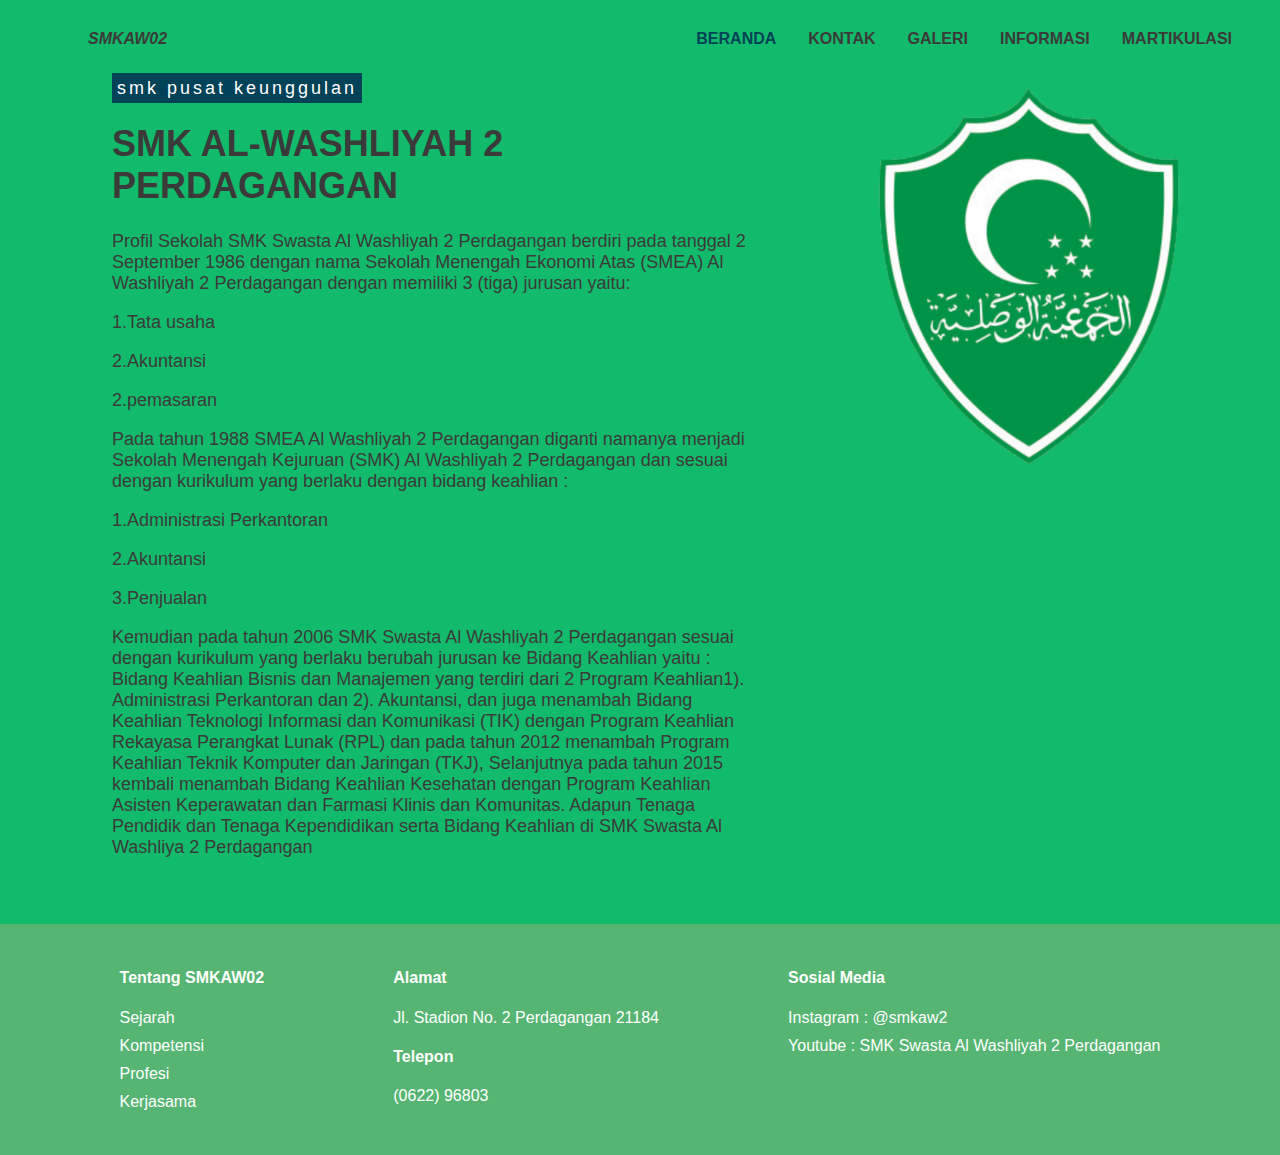
<file: index.html>
<html>
    <head>
        <title>SMK AL-WASHLIYAH 2 PERDAGANGAN</title>
        <link href="df.css" rel="stylesheet">
        <link rel="website icon" href="1.png">
    </head>
    <body>
        <div class="container">
            <nav>
                <ul>
                    <li class="logo"><a class="logo-text">SMKAW02</a></li>
                    <li><a href="martikulasi.html">MARTIKULASI</a></li>
                    <li><a href="informasi.html">INFORMASI</a></li>
                    <li><a href="galery.html">GALERI</a></li>
                    <li><a href="kontak.html">KONTAK</a></li>
                    <li><a class="active" href="index.html">BERANDA</a></li>
                </ul>
            </nav>
        </div>
        <div class="content1">
            <div class="text1">
                 <div class="text">
                       <p id="tag">
                            <mark>smk pusat keunggulan</mark>
                       </p>
                       <h1>SMK AL-WASHLIYAH 2 PERDAGANGAN</h1>
                       <p>Profil Sekolah 
                        SMK Swasta Al Washliyah 2 Perdagangan berdiri pada tanggal 2 September 1986 dengan nama Sekolah Menengah Ekonomi Atas (SMEA) Al Washliyah 2 Perdagangan dengan memiliki 3 (tiga) jurusan yaitu:
                       <p> 1.Tata usaha</p>
                       <p> 2.Akuntansi</p>
                       <p> 2.pemasaran</p>
                      
                        
                        
                        <p>Pada tahun 1988 SMEA Al Washliyah 2 Perdagangan diganti namanya menjadi Sekolah Menengah Kejuruan (SMK) Al Washliyah 2 Perdagangan dan sesuai dengan kurikulum yang berlaku dengan bidang keahlian :</p>
                 <p>1.Administrasi Perkantoran</p>
                      <p>  2.Akuntansi</p>
                       <p> 3.Penjualan</p>
                        
                       <p> Kemudian pada tahun 2006 SMK Swasta Al Washliyah 2 Perdagangan sesuai dengan kurikulum yang berlaku berubah jurusan ke Bidang Keahlian yaitu : Bidang Keahlian Bisnis dan Manajemen yang terdiri dari 2 Program Keahlian1). Administrasi Perkantoran dan 2). Akuntansi, dan juga menambah Bidang Keahlian Teknologi Informasi dan Komunikasi (TIK) dengan Program Keahlian Rekayasa Perangkat Lunak (RPL) dan pada tahun 2012 menambah Program Keahlian Teknik Komputer dan Jaringan (TKJ), Selanjutnya pada tahun 2015 kembali menambah Bidang Keahlian Kesehatan dengan Program Keahlian Asisten Keperawatan dan Farmasi Klinis dan Komunitas.
                        Adapun Tenaga Pendidik dan Tenaga Kependidikan serta Bidang Keahlian di SMK Swasta Al Washliya 2 Perdagangan</p>
                        
                     
                       </p>
                  </div>
              </div>
              <img src="img/1.png" />
       </div>
       <div class="clearfix"></div>
       <footer class="footer-main">
           <div class="footer-grid">   
                 <section class="footer-1">
                   <h4>Tentang SMKAW02</h4>
                     <p>Sejarah</p>
                     <p>Kompetensi</p>
                     <p>Profesi</p>
                     <p>Kerjasama</p>
                 </section>
                <section class="footer-2">
                   <h4>Alamat</h4>
                   <p>Jl. Stadion No. 2 Perdagangan 21184</p>
                   <h4>Telepon</h4>
                   <p>(0622) 96803 </p>
                 </section>
                <section class="footer-3">
                  <h4>Sosial Media</h4>
                    <p>Instagram : @smkaw2</p>
                    <p>Youtube : SMK Swasta Al Washliyah 2 Perdagangan</p>
                </section>
           </div>
       </footer>
    </body>
</html>
</file>
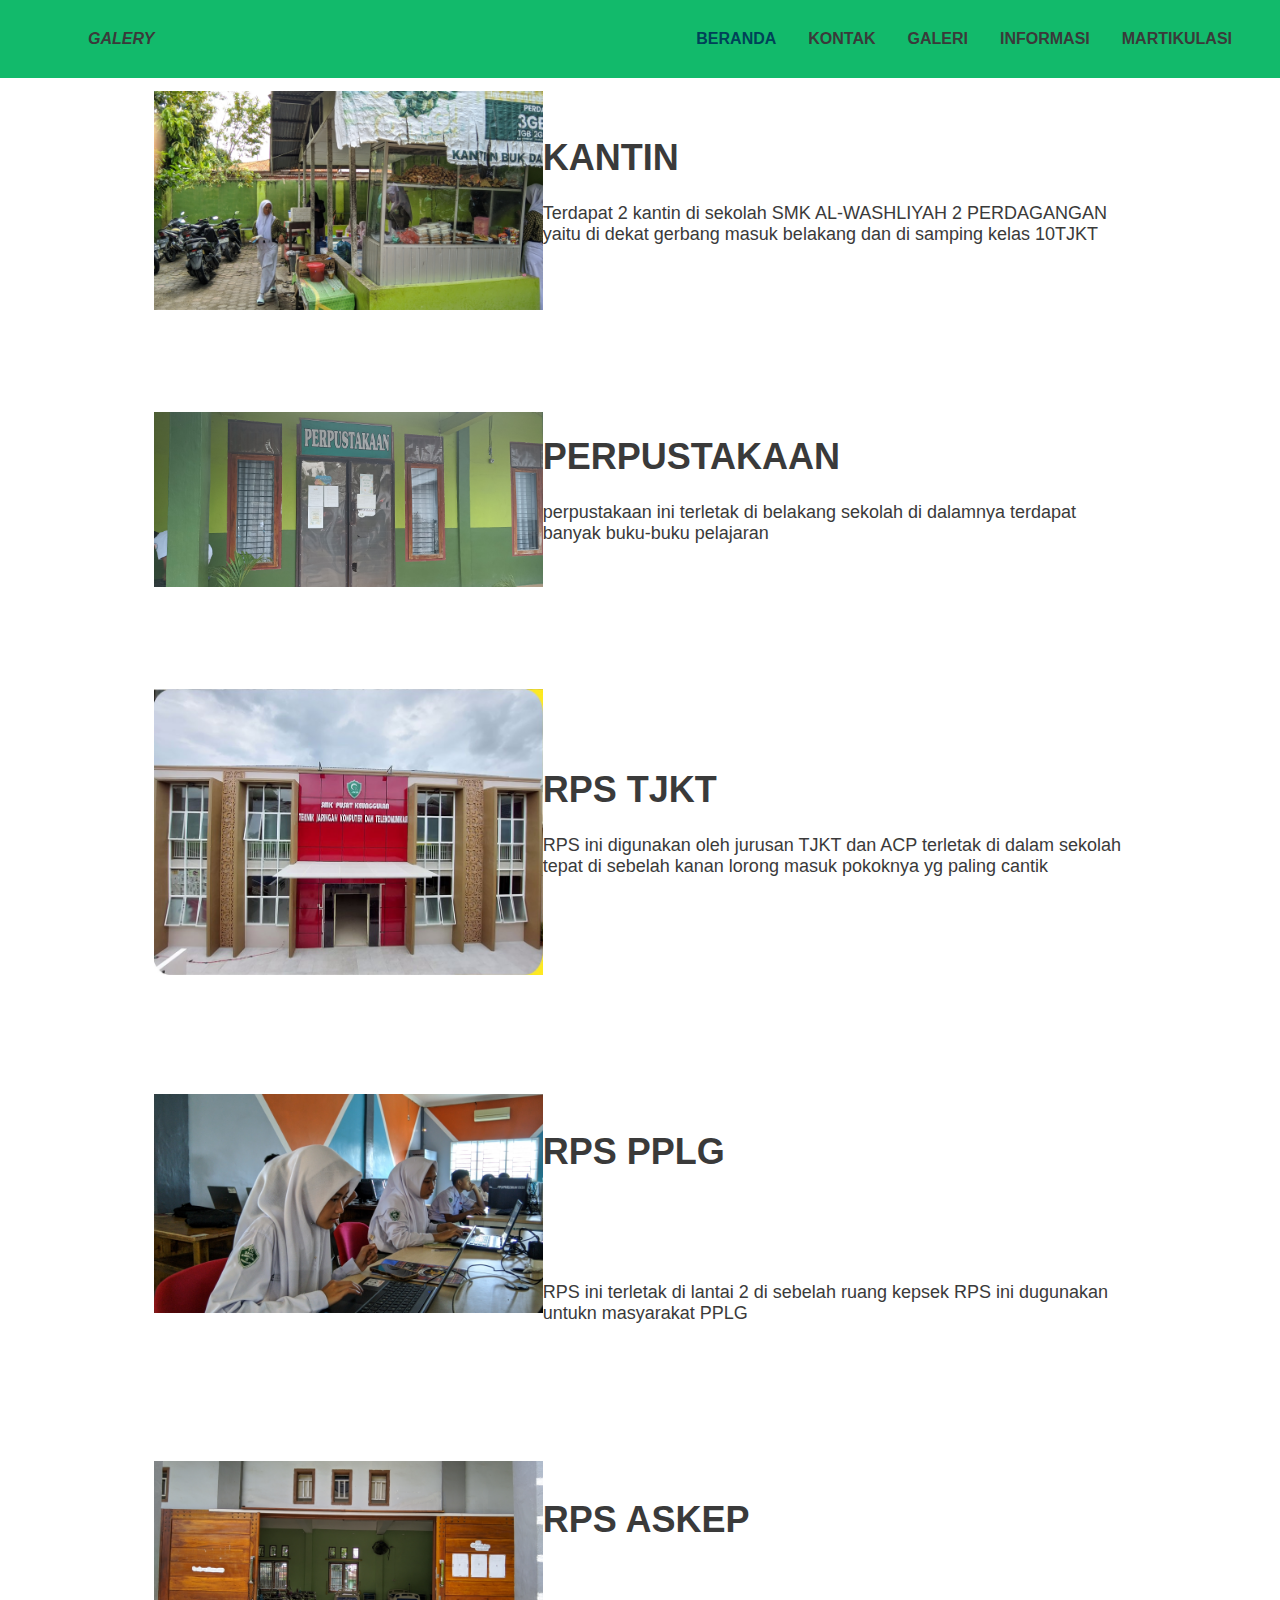
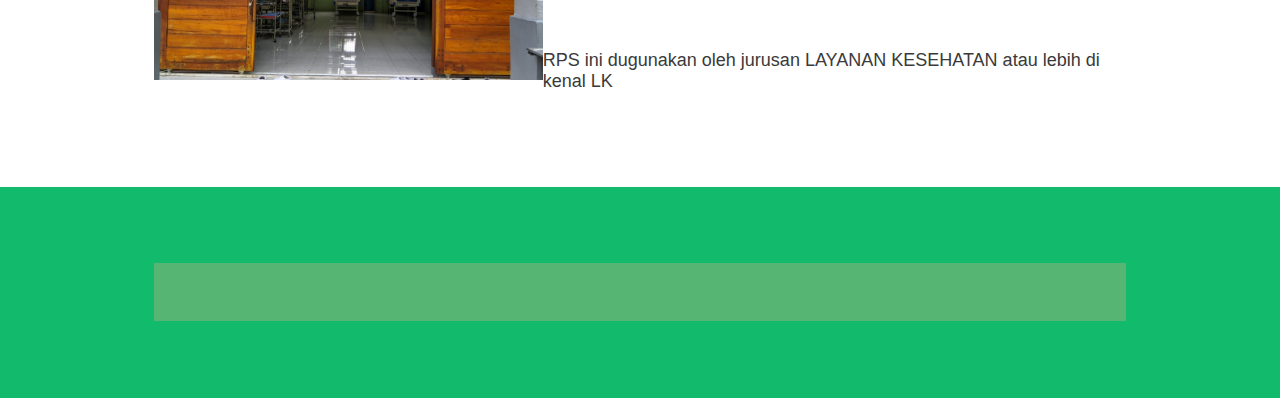
<file: galery.html>
<!DOCTYPE html>
<html lang="en">
<head>
    <meta charset="UTF-8">
    <meta name="viewport" content="width=device-width, initial-scale=1.0">
    <title>GALERY SMK AL-WASHLIYAH 2 PERDAGANGAN</title>
    <link href="df.css" rel="stylesheet">
    <link rel="stylesheet" href="">
    <link rel="website icon" href="1.png">
</head>
<body>
    <div class="container">
        <nav>
            <ul>
                <li class="logo"><a class="logo-text">GALERY </a></li>
                <li><a href="martikulasi.html">MARTIKULASI</a></li>
                <li><a href="informasi.html">INFORMASI</a></li>
                <li><a href="galery.html">GALERI</a></li>
                <li><a href="kontak.html">KONTAK</a></li>
                <li><a class="active" href="index.html">BERANDA</a></li>
            </ul>
        </nav>
    </div>
    <div class="content3">
        <img src="img/kantin2.jpg" />
        <div class="text2">
            <div class="">
                <h1>KANTIN</h1>
                <p>Terdapat 2 kantin di sekolah SMK AL-WASHLIYAH 2 PERDAGANGAN yaitu di dekat gerbang masuk belakang dan di samping kelas 10TJKT </p>
            </div>
        </div>
            
    </div>
    <div class="content3">
        <img src="img/perpus.jpg" />
        <div class="text2">
            <div class="">
                <h1>PERPUSTAKAAN</h1>
                <p>perpustakaan ini terletak di belakang sekolah di dalamnya terdapat banyak buku-buku pelajaran</p>
            </div>
        </div>
            
    </div>
    <div class="content3">
        <img src="img/labtjkt1.jpeg" />
        <div class="text2">
            <div class="">
                <h1>RPS TJKT</h1>
                <p>RPS ini digunakan oleh jurusan TJKT dan ACP terletak di dalam sekolah tepat di sebelah kanan lorong masuk pokoknya yg paling cantik</p>
            </div>
        </div>
            
    </div>
  
    <div class="content3">
        <img src="img/leb.jpg" />
        <div class="text2">
            <div class="">
                <div class="text2"><h1>RPS PPLG</h1></div>
                <p>RPS ini terletak di lantai 2 di sebelah ruang kepsek RPS ini dugunakan untukn masyarakat PPLG</p>
            </div>
        </div>
            
    </div>
    <div class="content3">
        <img src="img/lk.jpg" />
        <div class="text2">
            <div class="">
                <div class="text2"><h1>RPS ASKEP</h1></div>
                <p>RPS ini dugunakan oleh jurusan LAYANAN KESEHATAN atau lebih di kenal LK</p>
            </div>
        </div>
            
    </div>
    <div class="content4">
        <div class="clearfix"></div>
        <footer class="footer-main">
            <div class="footer-grid">   
                  <section class="footer-1">
                  
                  </section>
                 <section class="footer-2">
                   
                  </section>
                 <section class="footer-3">
                  
                 </section>
            </div>
        </footer>
    </div>
 
    
</body>
</html>
</file>
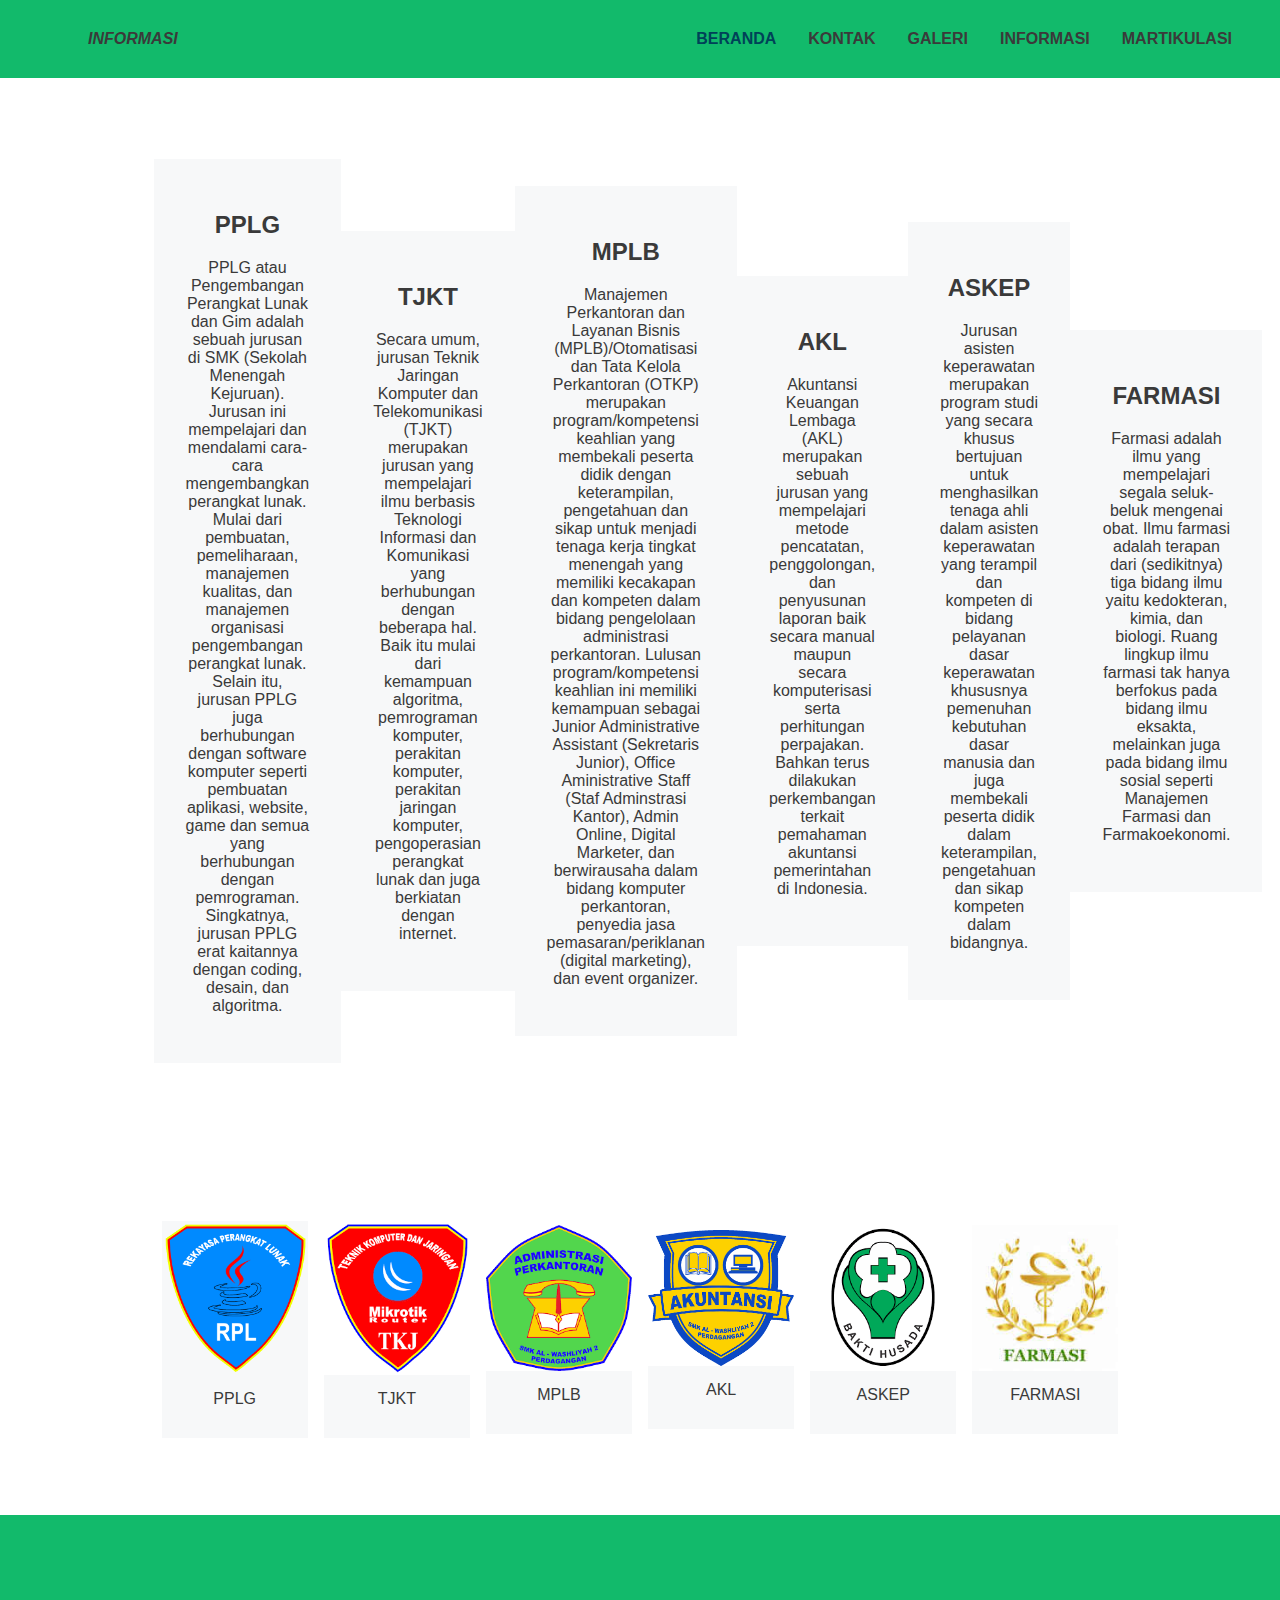
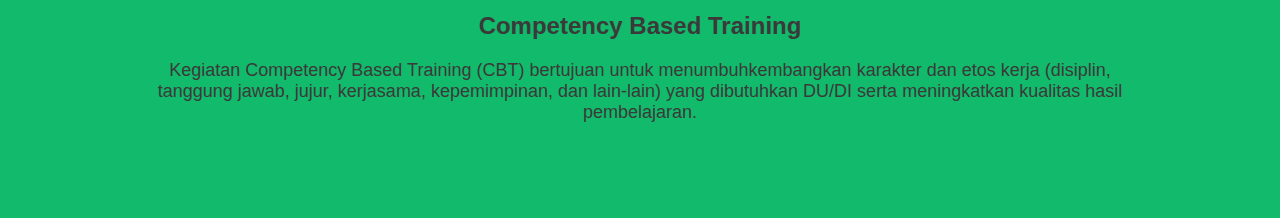
<file: informasi.html>
<html>
    <head>
        <title>INFORMASI SMK AL-WASHLIYAH 2 PERDAGANGAN</title>
        <link href="df.css" rel="stylesheet">
        <link rel="website icon" href="1.png">
    </head>
    <body>
        <div class="container">
            <nav>
                <ul>
                    <li class="logo"><a class="logo-text">INFORMASI </a></lLIYAH i>
                    <li><a href="martikulasi.html">MARTIKULASI</a></li>
                    <li><a href="informasi.html">INFORMASI</a></li>
                    <li><a href="galery.html">GALERI</a></li>
                    <li><a href="kontak.html">KONTAK</a></li>
                    <li><a class="active" href="index.html">BERANDA</a></li>
                </ul>
            </nav>
        </div>
        
        <div class="content2">
            <div class="card">
                
                <h2><b>PPLG</b></h2> 
                <p>PPLG atau Pengembangan Perangkat Lunak dan Gim adalah sebuah jurusan di SMK (Sekolah Menengah Kejuruan). Jurusan ini mempelajari dan mendalami cara-cara mengembangkan perangkat lunak. Mulai dari pembuatan, pemeliharaan, manajemen kualitas, dan manajemen organisasi pengembangan perangkat lunak.

                    Selain itu, jurusan PPLG juga berhubungan dengan software komputer seperti pembuatan aplikasi, website, game dan semua yang berhubungan dengan pemrograman. Singkatnya, jurusan PPLG erat kaitannya dengan coding, desain, dan algoritma.</p> 
            </div>
            <div class="card">
                <h2><b>TJKT</b></h2> 
                <p>Secara umum, jurusan Teknik Jaringan Komputer dan Telekomunikasi (TJKT) merupakan jurusan yang mempelajari ilmu berbasis Teknologi Informasi dan Komunikasi yang berhubungan dengan beberapa hal. Baik itu mulai dari kemampuan algoritma, pemrograman komputer, perakitan komputer, perakitan jaringan komputer, pengoperasian perangkat lunak dan juga berkiatan dengan internet. </p> 
            </div>
            <div class="card">
                <h2><b>MPLB</b></h2> 
                <p>Manajemen Perkantoran dan Layanan Bisnis (MPLB)/Otomatisasi dan Tata Kelola Perkantoran (OTKP) merupakan program/kompetensi keahlian yang membekali peserta didik dengan keterampilan, pengetahuan dan sikap untuk menjadi tenaga kerja tingkat menengah yang memiliki kecakapan dan kompeten dalam bidang pengelolaan administrasi perkantoran. Lulusan program/kompetensi keahlian ini memiliki kemampuan sebagai Junior Administrative Assistant (Sekretaris Junior), Office Aministrative Staff (Staf Adminstrasi Kantor), Admin Online, Digital Marketer, dan berwirausaha dalam bidang komputer perkantoran, penyedia jasa pemasaran/periklanan (digital marketing), dan event organizer.</p> 
            </div>
            <div class="card">
                <h2><b>AKL</b></h2> 
                <p>Akuntansi Keuangan Lembaga (AKL) merupakan sebuah jurusan yang mempelajari metode pencatatan, penggolongan, dan penyusunan laporan baik secara manual maupun secara komputerisasi serta perhitungan perpajakan. Bahkan terus dilakukan perkembangan terkait pemahaman akuntansi pemerintahan di Indonesia.</p> 
            </div>
            <div class="card">
                <h2><b>ASKEP</b></h2> 
                <p>Jurusan asisten keperawatan merupakan program studi yang secara khusus bertujuan untuk menghasilkan tenaga ahli dalam asisten keperawatan yang terampil dan kompeten di bidang pelayanan dasar keperawatan khususnya pemenuhan kebutuhan dasar manusia dan juga membekali peserta didik dalam keterampilan, pengetahuan dan sikap kompeten dalam bidangnya.</p> 
            </div>
            <div class="card">
                <h2><b>FARMASI</b></h2> 
                <p>Farmasi adalah ilmu yang mempelajari segala seluk-beluk mengenai obat. Ilmu farmasi adalah terapan dari (sedikitnya) tiga bidang ilmu yaitu kedokteran, kimia, dan biologi. Ruang lingkup ilmu farmasi tak hanya berfokus pada bidang ilmu eksakta, melainkan juga pada bidang ilmu sosial seperti Manajemen Farmasi dan Farmakoekonomi.</p> 
            </div>
        </div>
        <div class="content5">
            <div class="responsive">
                <div class="gallery">
                    <a target="_blank" href="img/html.png">
                        <img src="img/ij.png" width="600" height="400">
                    </a>
                    <div class="desc">PPLG</div>
                </div>
            </div>
            <div class="responsive">
                <div class="gallery">
                    <a target="_blank" href="img/html.png">
                        <img src="img/tkj.png" width="600" height="400">
                    </a>
                    <div class="desc">TJKT</div>
                </div>
            </div>
            <div class="responsive">
                <div class="gallery">
                    <a target="_blank" href="img/html.png">
                        <img src="img/mplb.png" width="600" height="400">
                    </a>
                    <div class="desc">MPLB</div>
                </div>
            </div>
            <div class="responsive">
                <div class="gallery">
                    <a target="_blank" href="img/html.png">
                        <img src="img/akl.png" width="600" height="400">
                    </a>
                    <div class="desc">AKL</div>
                </div>
            </div>
            <div class="responsive">
                <div class="gallery">
                    <a target="_blank" href="img/css.png">
                        <img src="img/as.png" width="600" height="400">
                    </a>
                    <div class="desc">ASKEP</div>
                </div>
            </div>
            <div class="responsive">
                <div class="gallery">
                    <a target="_blank" href="img/html.png">
                        <img src="img/farm.jpeg" width="600" height="400">
                    </a>
                    <div class="desc">FARMASI</div>
                </div>
            </div>
        </div>
        <div class="content4">
            <h2>Competency Based Training</h2>
            <p>Kegiatan Competency Based Training (CBT) bertujuan untuk menumbuhkembangkan karakter dan etos kerja (disiplin, tanggung jawab, jujur, kerjasama, kepemimpinan, dan lain-lain) yang dibutuhkan DU/DI serta meningkatkan kualitas hasil pembelajaran. 
              </p>
        </div>
    </body>
</html>
</file>
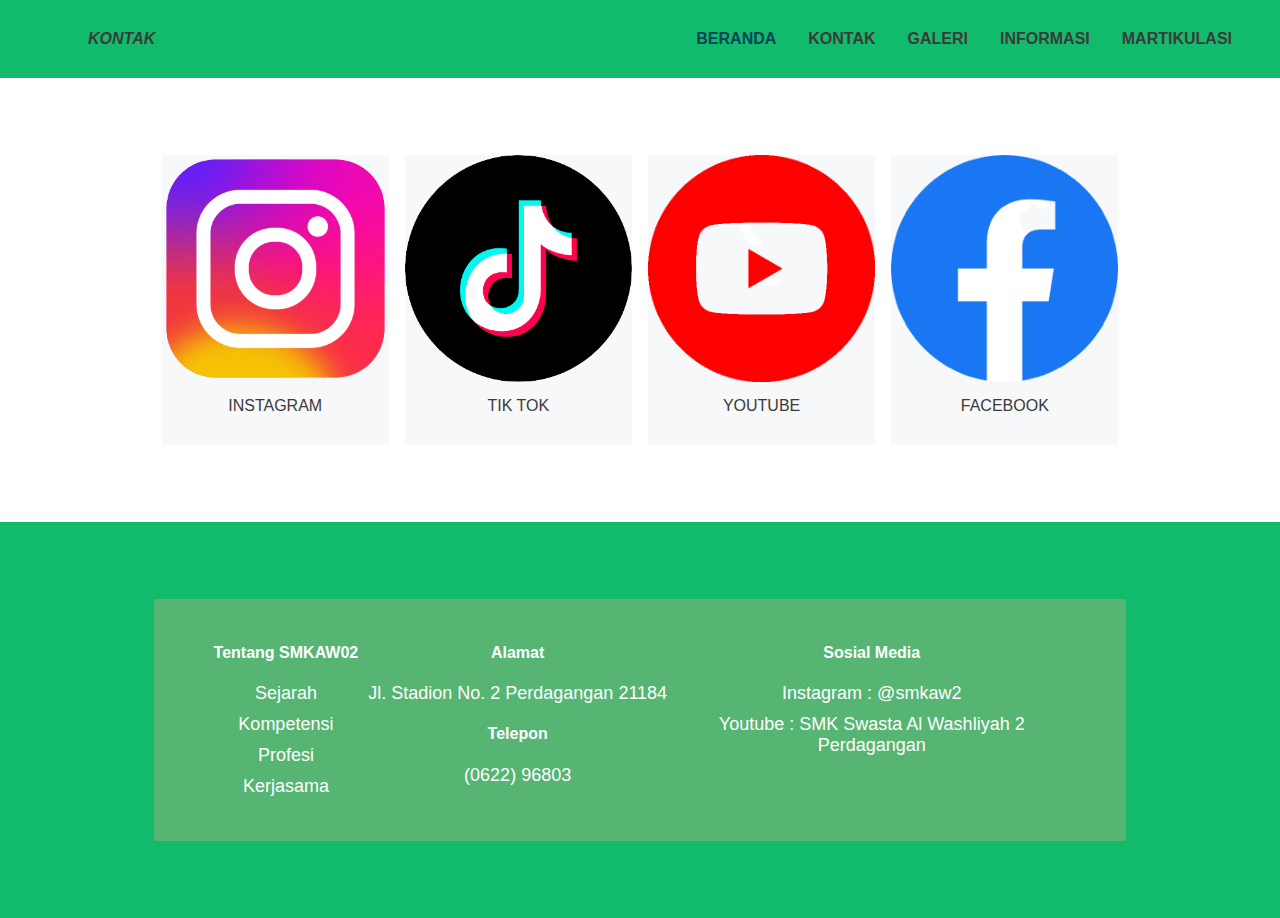
<file: kontak.html>
<html>
    <head>
        <title>KONTAK SMK AL-WASHLIYAH 2 PERDAGANGAN</title>
        <link href="df.css" rel="stylesheet">
        <link rel="website icon" href="1.png">
    </head>
    <body>
        <div class="container">
            <nav>
                <ul>
                    <li class="logo"><a class="logo-text">KONTAK</a></li>
                    <li><a href="martikulasi.html">MARTIKULASI</a></li>
                    <li><a href="informasi.html">INFORMASI</a></li>
                    <li><a href="galery.html">GALERI</a></li>
                    <li><a href="kontak.html">KONTAK</a></li>
                    <li><a class="active" href="index.html">BERANDA</a></li>
                </ul>
            </nav>
        </div>
        
      
        <div class="content5">
           
            <div class="responsive">
                <div class="gallery">
                    <a target="_blank" href="https://instagram.com/smkaw2">
                        <img src="img/ig.png" width="600" height="400">
                    </a>
                    <div class="desc">INSTAGRAM</div>
                </div>
            </div>
            <div class="responsive">
                <div class="gallery">
                    <a target="_blank" href="https://www.tiktok.com/@smkaw2">
                        <img src="img/tt.png" width="600" height="400">
                    </a>
                    <div class="desc">TIK TOK</div>
                </div>
            </div>
            <div class="responsive">
                <div class="gallery">
                    <a target="_blank" href="https://youtube.com/@smkswastaalwashliyah2perda894">
                        <img src="img/yt.png" width="600" height="400">
                    </a>
                    <div class="desc">YOUTUBE</div>
                </div>
            </div>
            <div class="responsive">
                <div class="gallery">
                    <a target="_blank" href="https://www.facebook.com/smkaw2pdn">
                        <img src="img/fb.png" width="600" height="400">
                    </a>
                    <div class="desc">FACEBOOK</div>
                </div>
            </div>
          
        </div>
        <div class="content4">
            <div class="clearfix"></div>
            <footer class="footer-main">
                <div class="footer-grid">   
                      <section class="footer-1">
                        <h4>Tentang SMKAW02</h4>
                          <p>Sejarah</p>
                          <p>Kompetensi</p>
                          <p>Profesi</p>
                          <p>Kerjasama</p>
                      </section>
                     <section class="footer-2">
                        <h4>Alamat</h4>
                        <p>Jl. Stadion No. 2 Perdagangan 21184</p>
                        <h4>Telepon</h4>
                        <p>(0622) 96803 </p>
                      </section>
                     <section class="footer-3">
                       <h4>Sosial Media</h4>
                         <p>Instagram : @smkaw2</p>
                         <p>Youtube : SMK Swasta Al Washliyah 2 Perdagangan</p>
                     </section>
                </div>
            </footer>
        </div>
    </body>
</html>
</file>
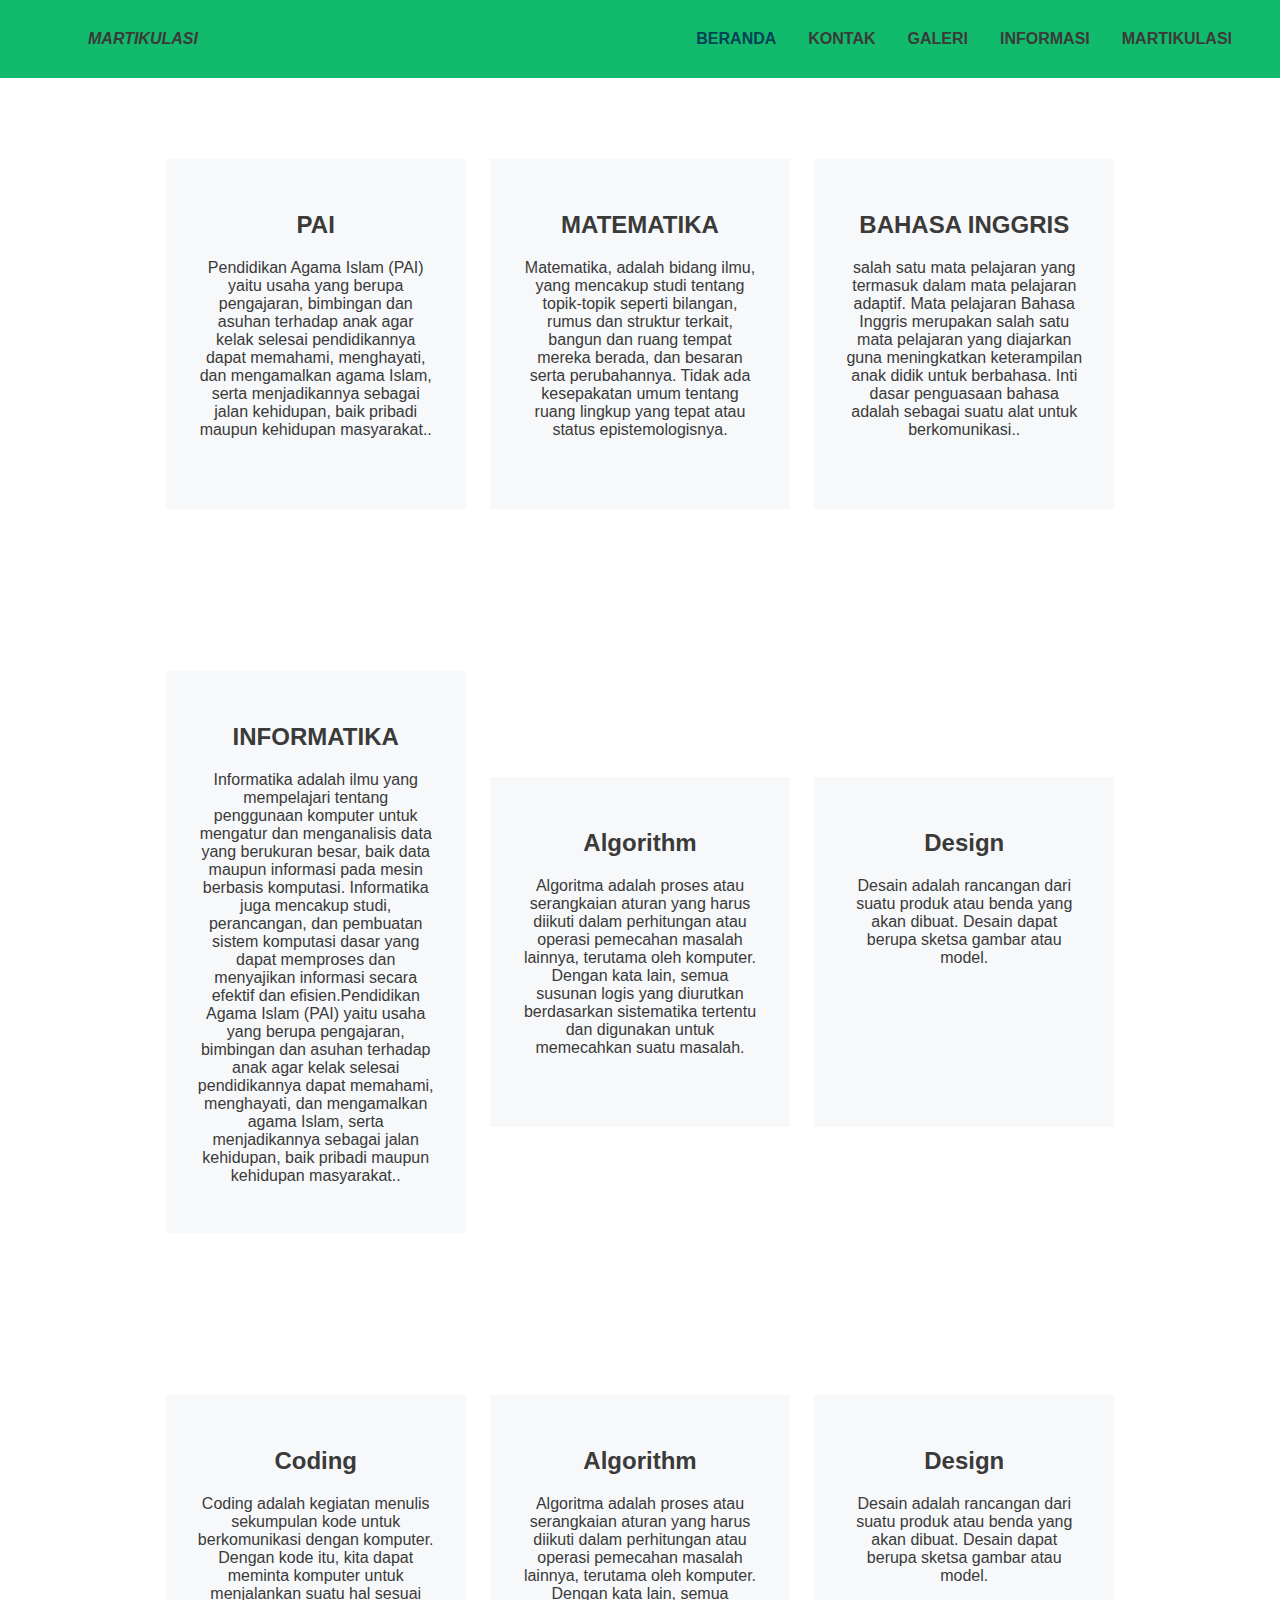
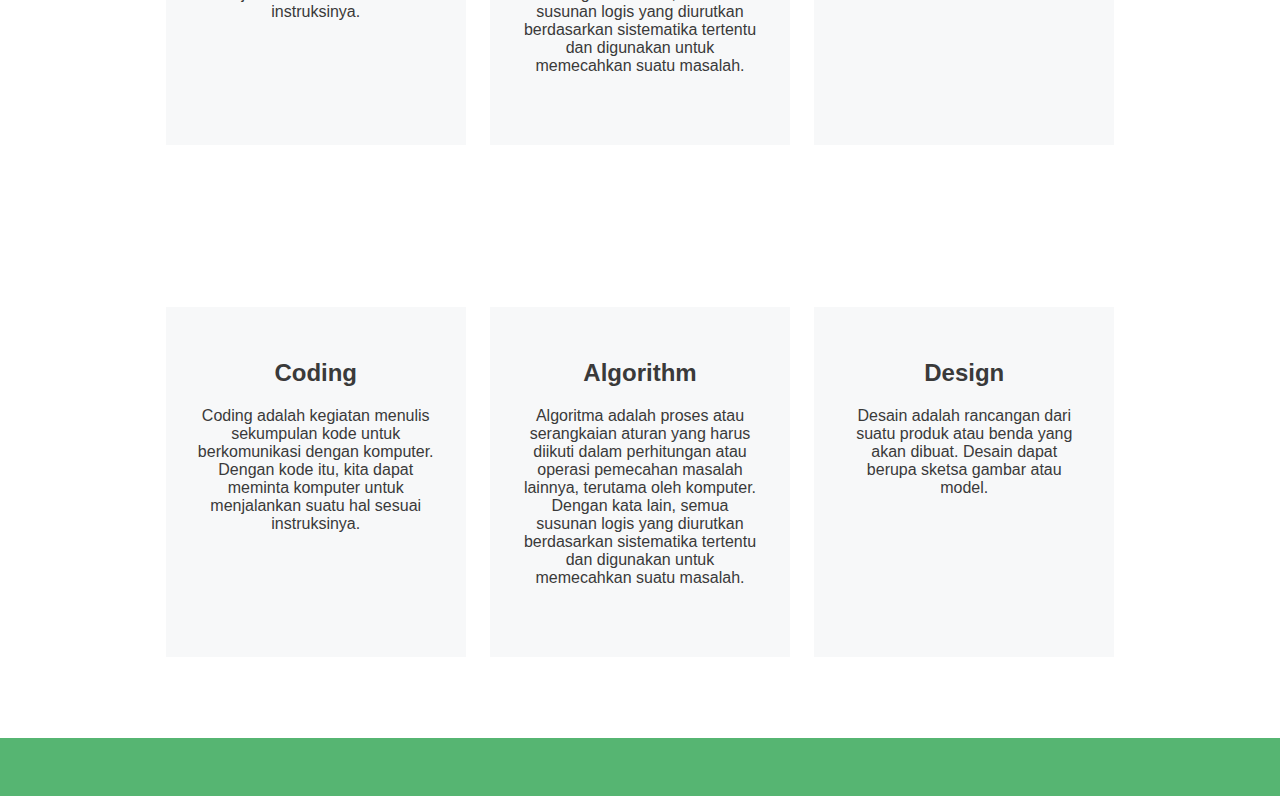
<file: martikulasi.html>
<html>
    <head>
        <title>MARTIKULASI SMK AL-WASHLIYAH 2 PERDAGANGAN</title>
        <link href="df.css" rel="stylesheet">
        <link rel="website icon" href="1.png">
    </head>
    <body>
        <div class="container">
            <nav>
                <ul>
                    <li class="logo"><a class="logo-text">MARTIKULASI</a></li>
                    <li><a href="martikulasi.html">MARTIKULASI</a></li>
                    <li><a href="informasi.html">INFORMASI</a></li>
                    <li><a href="galery.html">GALERI</a></li>
                    <li><a href="kontak.html">KONTAK</a></li>
                    <li><a class="active" href="index.html">BERANDA</a></li>
                </ul>
            </nav>
        </div>
        <div class="content2">
            <div class="card">
                <h2><b>PAI</b></h2> 
                <p>Pendidikan Agama Islam (PAI) yaitu usaha yang berupa pengajaran, bimbingan dan asuhan terhadap anak agar kelak selesai pendidikannya dapat memahami, menghayati, dan mengamalkan agama Islam, serta menjadikannya sebagai jalan kehidupan, baik pribadi maupun kehidupan masyarakat..</p> 
            </div>
            <div class="card">
                <h2><b>MATEMATIKA</b></h2> 
                <p>Matematika, adalah bidang ilmu, yang mencakup studi tentang topik-topik seperti bilangan, rumus dan struktur terkait, bangun dan ruang tempat mereka berada, dan besaran serta perubahannya. Tidak ada kesepakatan umum tentang ruang lingkup yang tepat atau status epistemologisnya.</p> 
            </div>
            <div class="card">
                <h2><b>BAHASA INGGRIS</b></h2> 
                <p>salah satu mata pelajaran yang termasuk dalam mata pelajaran adaptif. Mata pelajaran Bahasa Inggris merupakan salah satu mata pelajaran yang diajarkan guna meningkatkan keterampilan anak didik untuk berbahasa. Inti dasar penguasaan bahasa adalah sebagai suatu alat untuk berkomunikasi..</p> 
            </div>
        </div>
        <div class="content2">
            <div class="card">
                <h2><b>INFORMATIKA</b></h2> 
                <p>Informatika adalah ilmu yang mempelajari tentang penggunaan komputer untuk mengatur dan menganalisis data yang berukuran besar, baik data maupun informasi pada mesin berbasis komputasi. Informatika juga mencakup studi, perancangan, dan pembuatan sistem komputasi dasar yang dapat memproses dan menyajikan informasi secara efektif dan efisien.Pendidikan Agama Islam (PAI) yaitu usaha yang berupa pengajaran, bimbingan dan asuhan terhadap anak agar kelak selesai pendidikannya dapat memahami, menghayati, dan mengamalkan agama Islam, serta menjadikannya sebagai jalan kehidupan, baik pribadi maupun kehidupan masyarakat..</p> 
            </div>
            <div class="card">
                <h2><b>Algorithm</b></h2> 
                <p>Algoritma adalah proses atau serangkaian aturan yang harus diikuti dalam perhitungan atau operasi pemecahan masalah lainnya, terutama oleh komputer. 
                    Dengan kata lain, semua susunan logis yang diurutkan berdasarkan sistematika tertentu dan digunakan untuk memecahkan suatu masalah.</p> 
            </div>
            <div class="card">
                <h2><b>Design</b></h2> 
                <p>Desain adalah rancangan dari suatu produk atau benda yang akan dibuat. Desain dapat berupa sketsa gambar atau model.</p> 
            </div>
        </div>
        <div class="content2">
            <div class="card">
                <h2><b>Coding</b></h2> 
                <p>Coding adalah kegiatan menulis sekumpulan kode untuk berkomunikasi dengan komputer. 
                    Dengan kode itu, kita dapat meminta komputer untuk menjalankan suatu hal sesuai instruksinya.</p> 
            </div>
            <div class="card">
                <h2><b>Algorithm</b></h2> 
                <p>Algoritma adalah proses atau serangkaian aturan yang harus diikuti dalam perhitungan atau operasi pemecahan masalah lainnya, terutama oleh komputer. 
                    Dengan kata lain, semua susunan logis yang diurutkan berdasarkan sistematika tertentu dan digunakan untuk memecahkan suatu masalah.</p> 
            </div>
            <div class="card">
                <h2><b>Design</b></h2> 
                <p>Desain adalah rancangan dari suatu produk atau benda yang akan dibuat. Desain dapat berupa sketsa gambar atau model.</p> 
            </div>
        </div>
        <div class="content2">
            <div class="card">
                <h2><b>Coding</b></h2> 
                <p>Coding adalah kegiatan menulis sekumpulan kode untuk berkomunikasi dengan komputer. 
                    Dengan kode itu, kita dapat meminta komputer untuk menjalankan suatu hal sesuai instruksinya.</p> 
            </div>
            <div class="card">
                <h2><b>Algorithm</b></h2> 
                <p>Algoritma adalah proses atau serangkaian aturan yang harus diikuti dalam perhitungan atau operasi pemecahan masalah lainnya, terutama oleh komputer. 
                    Dengan kata lain, semua susunan logis yang diurutkan berdasarkan sistematika tertentu dan digunakan untuk memecahkan suatu masalah.</p> 
            </div>
            <div class="card">
                <h2><b>Design</b></h2> 
                <p>Desain adalah rancangan dari suatu produk atau benda yang akan dibuat. Desain dapat berupa sketsa gambar atau model.</p> 
            </div>
        </div>
        
    
       <div class="clearfix"></div>
       <footer class="footer-main">
           <div class="footer-grid">   
                 <section class="footer-1">
                  
                 </section>
                <section class="footer-2">
                
                 </section>
                <section class="footer-3">
               
                </section>
           </div>
       </footer>
    </body>
</html>
</file>
<file: df.css>
body{
  background-color: #a85b7b;
  font-family: Arial, Helvetica, sans-serif;
  color: #3a3a3a;
  margin: 0;
}

ul {
  list-style-type: none;
  margin: 16px 32px;
  overflow: hidden;
}
  
li {
  float: right;
}

.logo {
  float: left;
}
  
li a {
  display: block;
  color: #3a3a3a;
  text-align: center;
  padding: 14px 16px;
  text-decoration: none;
  font-weight: bold;
  font-size: 16px;
}

.logo-text{
  font-style: italic;
}
  
li a:hover:not(.active) {
  color: #4e4157;
}
  
.active {
  color: #004258;
}

@media screen and (max-width: 600px) {
  ul li {float: none;}
  .logo {float: none;}
}
img { 
    width:100%;
    max-width: 400px;
    height: auto;
  }
  
  .content1 {
      display:grid;
      grid-template-columns: 66% auto;
      padding: 0 48px 48px 48px;
  }
  
  .text1 {
    margin: 0 64px;
    font-size: 18px;
    display: flex;
    align-items: center;
  }
  
  h1 {
    margin-top: 0;
  }
  
  #tag {
    margin-top: 0;
    margin-bottom: 24px;
    letter-spacing: 3px;
  }
  
  mark{
    background: #e8dfe2;
    color: white;
    padding: 5px 5px;
  }
  .clearfix:after {
    content: "";
    display: table;
    clear: both;
  }
  
  .footer-main {
    background-color:#56b572;
    padding: 24px 60px;
    color: white;
  }
  
  .footer-grid {
    display: grid;
    grid-template-columns: repeat(3, auto);
    grid-template-rows: repeat(2, auto);
    grid-gap: 10px;
    margin: 0 auto;
    max-width: 100%;
    justify-items: center;
  }
  
  @media (max-width: 1024px) {
    .footer-grid {
      padding-left: 20px;
    }
  }
  
  .footer-grid p {
    margin: 10px 0;
  }.content2 {
    display: flex;
    justify-content: space-around;
    align-items: center;
    min-height: 300px;
    background-color: white;
    padding: 0 12%;
  }
  
  .card {
    background-color: #f7f8f9;
    transition: 0.3s;
    width: 350px;
    min-height: 50px;
    padding: 32px;
    margin: 81px 0;
    text-align: center;
  }
  
  .card:hover {
    background-color: #fbcb7b;
  }
  
  .content3 {
    padding: 1% 12% 6% 12%;
    background-color: white;
    display:grid;
    grid-template-columns: 40% 60%;
  }
  
  .text2 {
    font-size: 18px;
    display: flex;
    align-items: center;
  }
  
  .content4 {
    text-align: center;
    padding: 6% 12%;
  }
  
  .content4 p {
    font-size: 18px;
  }
  .content2 {
    display: flex;
    justify-content: space-around;
    align-items: center;
    min-height: 300px;
    background-color: antiquewhite;
    padding: 0 12%;
  }
  .card {
    background-color: #f7f8f9;
    transition: 0.3s;
    width: 350px;
    min-height: 50px;
    padding: 32px;
    margin: 81px 0;
    text-align: center;
  }
  
  .card:hover {
    background-color: #fbcb7b;
  }
  /*galery*/
  body{
    background-color: #12ba6b;
    font-family: Arial, Helvetica, sans-serif;
    color: #3a3a3a;
    margin: 0;
  }
  
  ul {
    list-style-type: none;
    margin: 16px 32px;
    overflow: hidden;
  }
    
  li {
    float: right;
  }
  
  .logo {
    float: left;
  }
    
  li a {
    display: block;
    color: #3a3a3a;
    text-align: center;
    padding: 14px 16px;
    text-decoration: none;
    font-weight: bold;
    font-size: 16px;
  }
  
  .logo-text{
    font-style: italic;
  }
    
  li a:hover:not(.active) {
    color: #004258;
  }
    
  .active {
    color: #004258;
  }
  
  @media screen and (max-width: 600px) {
    ul li {float: none;}
    .logo {float: none;}
  }
  img { 
      width:100%;
      max-width: 400px;
      height: auto;
    }
    
    .content1 {
        display:grid;
        grid-template-columns: 66% auto;
        padding: 0 48px 48px 48px;
    }
    
    .text1 {
      margin: 0 64px;
      font-size: 18px;
      display: flex;
      align-items: center;
    }
    
    h1 {
      margin-top: 0;
    }
    
    #tag {
      margin-top: 0;
      margin-bottom: 24px;
      letter-spacing: 3px;
    }
    
    mark{
      background: #004258;
      color: white;
      padding: 5px 5px;
    }
    .content2 {
      display: flex;
      justify-content: space-around;
      align-items: center;
      min-height: 300px;
      background-color: white;
      padding: 0 12%;
    }
    
    .card {
      background-color: #f7f8f9;
      transition: 0.3s;
      width: 300px;
      min-height: 350px;
      padding: 32px;
      margin: 81px 0;
      text-align: center;
    }
    
    .card:hover {
      background-color: #fbcb7b;
    }
    
    .content3 {
      padding: 1% 12% 6% 12%;
      background-color: white;
      display:grid;
      grid-template-columns: 40% 70%;
      align-items: center;
    }
    
    .text2 {
      font-size: 18px;
      display: flex;
      align-items: center;
     
     
    }
    
    .content4 {
      text-align: center;
      padding: 6% 12%;
    }
    
    .content4 p {
      font-size: 18px;
    }
    .content5 {
      padding: 6% 12%;
      background-color: white;
      min-height: 550px;
      display: flex;
      justify-content: space-around;
      align-items: center;
    }
    
    div.gallery {
      background-color:  #f7f8f9;
    }
    
    div.gallery img {
      width: 100%;
      height: auto;
    }
    
    div.desc {
      padding: 15px 15px 30px 15px;
      text-align: center;
    }
    
    * {
      box-sizing: border-box;
    }
    
    .responsive {
      padding: 0 8px;
      width: 24.99999%;
    }
    
    @media only screen and (max-width: 700px) {
      .responsive {
        width: 49.99999%;
        margin: 6px 0;
      }
    }
    
    @media only screen and (max-width: 500px) {
      .responsive {
        width:700%;
      }
    }
    
 /*informasi*/
 body{
  background-color: #12ba6b;
  font-family: Arial, Helvetica, sans-serif;
  color: #3a3a3a;
  margin: 0;
}

ul {
  list-style-type: none;
  margin: 16px 32px;
  overflow: hidden;
}
  
li {
  float: right;
}

.logo {
  float: left;
}
  
li a {
  display: block;
  color: #3a3a3a;
  text-align: center;
  padding: 14px 16px;
  text-decoration: none;
  font-weight: bold;
  font-size: 16px;
}

.logo-text{
  font-style: italic;
}
  
li a:hover:not(.active) {
  color: #004258;
}
  
.active {
  color: #004258;
}

@media screen and (max-width: 600px) {
  ul li {float: none;}
  .logo {float: none;}
}
img { 
    width:100%;
    max-width: 400px;
    height: auto;
  }
  
  .content1 {
      display:grid;
      grid-template-columns: 66% auto;
      padding: 0 48px 48px 48px;
  }
  
  .text1 {
    margin: 0 64px;
    font-size: 18px;
    display: flex;
    align-items: center;
  }
  
  h1 {
    margin-top: 0;
  }
  
  #tag {
    margin-top: 0;
    margin-bottom: 24px;
    letter-spacing: 3px;
  }
  
  mark{
    background: #004258;
    color: white;
    padding: 5px 5px;
  }
  .content2 {
    display: flex;
    justify-content: space-around;
    align-items: center;
    min-height: 300px;
    background-color: white;
    padding: 0 12%;
  }
  
  .card {
    background-color: #f7f8f9;
    transition: 0.3s;
    width: 300px;
    min-height: 350px;
    padding: 32px;
    margin: 81px 0;
    text-align: center;
  }
  
  .card:hover {
    background-color: #fbcb7b;
  }
  
  .content3 {
    padding: 1% 12% 6% 12%;
    background-color: white;
    display:grid;
    grid-template-columns: 40% 60%;
  }
  
  .text2 {
    font-size: 18px;
    display: flex;
    min-height: 200px;
    align-items: center;
  }
  
  .content4 {
    text-align: center;
    padding: 6% 12%;
  }
  
  .content4 p {
    font-size: 18px;
  }
  .content5 {
    padding: 6% 12%;
    background-color: white;
    min-height:200px;
    display: flex;
    justify-content: space-around;
    align-items: center;
  }
  
  div.gallery {
    background-color:  #f7f8f9;
  }
  
  div.gallery img {
    width: 100%;
    height: auto;
  }
  
  div.desc {
    padding: 15px 15px 30px 15px;
    text-align: center;
  }
  
  * {
    box-sizing: border-box;
  }
  
  .responsive {
    padding: 0 8px;
    width: 24.99999%;
  }
  
  @media only screen and (max-width: 700px) {
    .responsive {
      width: 49.99999%;
      margin: 6px 0;
    }
  }
  
  @media only screen and (max-width: 500px) {
    .responsive {
      width:700%;
    }
  }
  .clearfix:after {
    content: "";
    display: table;
    clear: both;
  }
  
  .footer-main {
    background-color:#56b572;
    padding: 24px 60px;
    color: white;
  }
  
  .footer-grid {
    display: grid;
    grid-template-columns: repeat(3, auto);
    grid-template-rows: repeat(2, auto);
    grid-gap: 10px;
    margin: 0 auto;
    max-width: 100%;
    justify-items: center;
  }
  
  @media (max-width: 1024px) {
    .footer-grid {
      padding-left: 20px;
    }
  }
  
  .footer-grid p {
    margin: 10px 0;
  }
</file>
